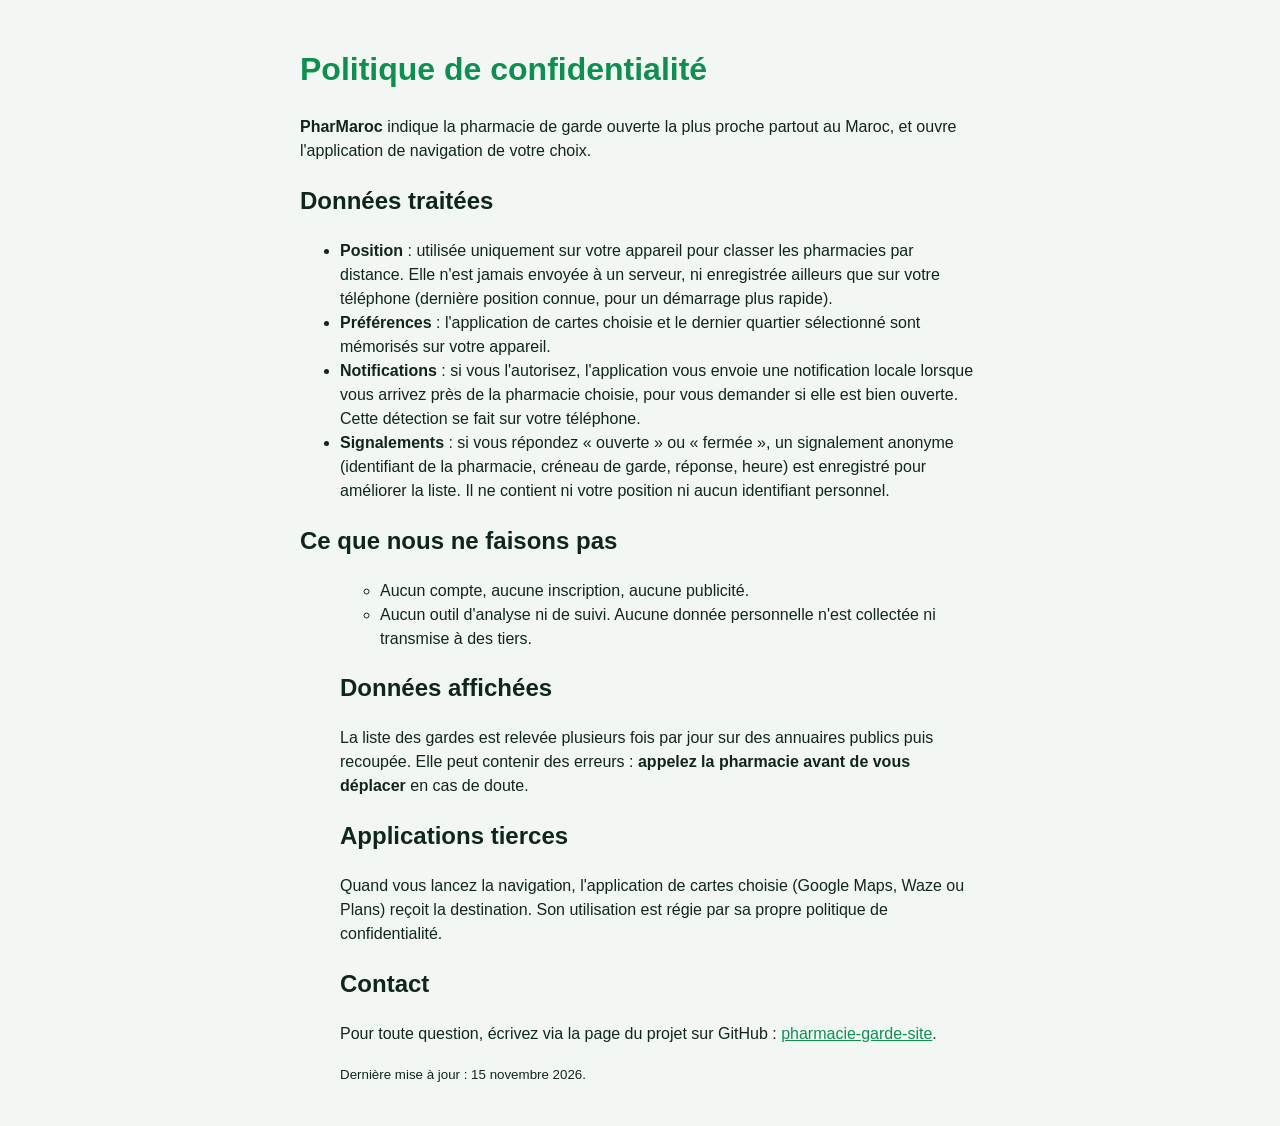
<file: confidentialite.html>
<!doctype html>
<html lang="fr"><head><meta charset="utf-8"><meta name="viewport" content="width=device-width, initial-scale=1">
<title>Confidentialité — PharMaroc</title>
<style>body{font-family:-apple-system,BlinkMacSystemFont,"Segoe UI",Roboto,sans-serif;max-width:680px;margin:0 auto;padding:24px 16px;line-height:1.5;color:#11261b;background:#f3f7f4}h1{color:#0f8f4f}a{color:#0f8f4f}</style></head>
<body>
<h1>Politique de confidentialité</h1>
<p><strong>PharMaroc</strong> indique la pharmacie de garde ouverte la plus proche partout au Maroc, et ouvre l'application de navigation de votre choix.</p>
<h2>Données traitées</h2>
<ul>
<li><strong>Position</strong> : utilisée uniquement sur votre appareil pour classer les pharmacies par distance. Elle n'est jamais envoyée à un serveur, ni enregistrée ailleurs que sur votre téléphone (dernière position connue, pour un démarrage plus rapide).</li>
<li><strong>Préférences</strong> : l'application de cartes choisie et le dernier quartier sélectionné sont mémorisés sur votre appareil.</li>
<li><strong>Notifications</strong> : si vous l'autorisez, l'application vous envoie une notification locale lorsque vous arrivez près de la pharmacie choisie, pour vous demander si elle est bien ouverte. Cette détection se fait sur votre téléphone.</li>
<li><strong>Signalements</strong> : si vous répondez « ouverte » ou « fermée », un signalement anonyme (identifiant de la pharmacie, créneau de garde, réponse, heure) est enregistré pour améliorer la liste. Il ne contient ni votre position ni aucun identifiant personnel.</li>
</ul>
<h2>Ce que nous ne faisons pas</h2>
<ul>
<ul><li>Aucun compte, aucune inscription, aucune publicité.</li><li>Aucun outil d'analyse ni de suivi. Aucune donnée personnelle n'est collectée ni transmise à des tiers.</li></ul>
<h2>Données affichées</h2>
<p>La liste des gardes est relevée plusieurs fois par jour sur des annuaires publics puis recoupée. Elle peut contenir des erreurs : <strong>appelez la pharmacie avant de vous déplacer</strong> en cas de doute.</p>
<h2>Applications tierces</h2>
<p>Quand vous lancez la navigation, l'application de cartes choisie (Google Maps, Waze ou Plans) reçoit la destination. Son utilisation est régie par sa propre politique de confidentialité.</p>
<h2>Contact</h2>
<p>Pour toute question, écrivez via la page du projet sur GitHub : <a href="https://github.com/oussamaelmir/pharmacie-garde-site">pharmacie-garde-site</a>.</p>
<p><small>Dernière mise à jour : 15 novembre 2026.</small></p>
</body></html>
</file>
